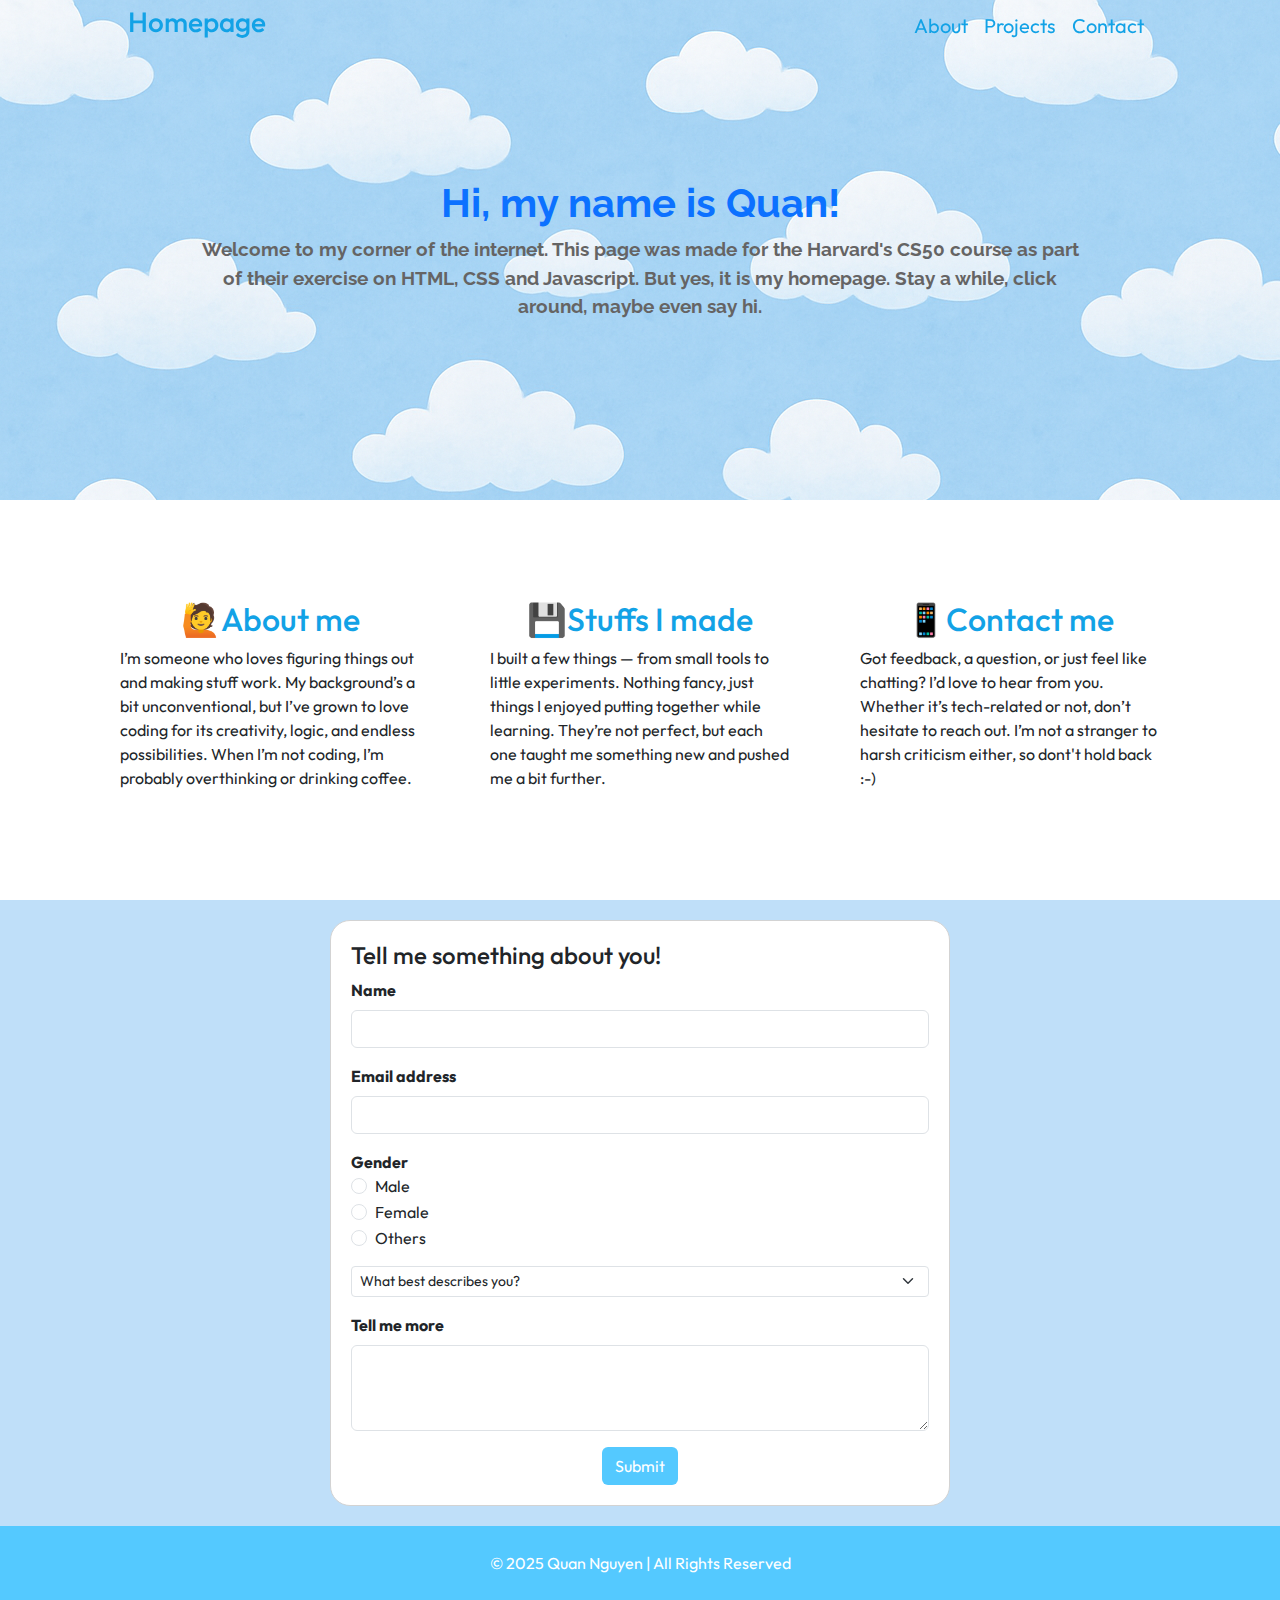
<file: index.html>
<!DOCTYPE html>

<html lang="en">

<head>
    <!-- Linking Bootstrap CSS for layout and styling -->
    <!-- Including jQuery and Bootstrap JS for navbar toggle and other interactivity -->
    <link rel="stylesheet" href="https://cdn.jsdelivr.net/npm/bootstrap@5.3.0/dist/css/bootstrap.min.css">
    <script src="https://code.jquery.com/jquery-3.5.1.slim.min.js"
        integrity="sha384-DfXdz2htPH0lsSSs5nCTpuj/zy4C+OGpamoFVy38MVBnE+IbbVYUew+OrCXaRkfj"
        crossorigin="anonymous"></script>
    <script src="https://cdn.jsdelivr.net/npm/bootstrap@4.5.3/dist/js/bootstrap.bundle.min.js"
        integrity="sha384-ho+j7jyWK8fNQe+A12Hb8AhRq26LrZ/JpcUGGOn+Y7RsweNrtN/tE3MoK7ZeZDyx"
        crossorigin="anonymous"></script>
    <link href="styles.css" rel="stylesheet">
    <link rel="preconnect" href="https://fonts.googleapis.com">
    <link rel="preconnect" href="https://fonts.gstatic.com" crossorigin>
    <link
        href="https://fonts.googleapis.com/css2?family=Outfit:wght@100..900&family=Raleway:ital,wght@0,100..900;1,100..900&display=swap"
        rel="stylesheet">
    <title>My Webpage</title>
    <script>
        document.addEventListener("DOMContentLoaded", () => {
            const submit = document.querySelector("#submit");
            submit.addEventListener('click', () => {
                alert("Thanks for reaching out!");
            })
        });
    </script>
</head>

<body>
    <header>
        <nav id="mainNavbar" class="navbar navbar-expand-md navbar fixed-top py-0">
            <a class="navbar-brand" id="navbarbrand" href="index.html">
                <h3>Homepage</h3>
            </a>
            <button class="navbar-toggler" type="button" data-bs-toggle="collapse" data-bs-target="#navbarnav"
                aria-controls="navbarnav" aria-expanded="false" aria-label="Toggle navigation">
                <span class="navbar-toggler-icon"></span>
            </button>

            <div class="collapse navbar-collapse justify-content-end text-end" id="navbarnav">
                <ul class="navbar-nav ms-auto ">
                    <li class="nav-item"><a class="nav-link" href="pages/about.html">About</a></li>
                    <li class="nav-item"><a class="nav-link" href="pages/projects.html">Projects</a></li>
                    <li class="nav-item"><a class="nav-link" href="pages/contact.html">Contact</a></li>
                </ul>
            </div>
        </nav>
    </header>
    <section class="upper">
        <h1>Hi, my name is Quan!</h1>
        <div>Welcome to my corner of the internet. This page was made for the Harvard's CS50 course as part of their
            exercise on HTML, CSS and Javascript. But yes, it is my homepage. Stay a while, click around, maybe even say
            hi.
        </div>
    </section>
    <section class="lower">
        <div>
            <h2>&#128587;About me</h2>
            <p>
                I’m someone who loves figuring things out and making stuff work. My background’s a bit unconventional,
                but I’ve grown to love coding for its creativity, logic, and endless possibilities. When I’m not coding,
                I’m probably overthinking or drinking coffee.
            </p>
        </div>
        <div>
            <h2>&#128190;Stuffs I made</h2>
            <p>
                I built a few things — from small tools to little experiments. Nothing fancy, just things I enjoyed
                putting together while learning. They’re not perfect, but each one taught me something new and pushed me
                a bit further.
            </p>
        </div>
        <div>
            <h2>&#128241;Contact me</h2>
            <p>
                Got feedback, a question, or just feel like chatting? I’d love to hear from you. Whether it’s
                tech-related or not, don’t hesitate to reach out. I’m not a stranger to harsh criticism either, so
                dont't hold back :-)
            </p>
        </div>
    </section>

    <section class="form">
        <form action="#" method="GET">
            <h4>Tell me something about you!</h4>
            <div class="mb-3">
                <label for="name" class="form-label"><b>Name</b></label>
                <input type="text" class="form-control" id="name" required>
            </div>
            <div class="mb-3">
                <label for="email" class="form-label"><b>Email address</b></label>
                <input type="email" class="form-control" id="email">
            </div>
            <div class="mb-3">
                <label><b>Gender</b></label>
                <div class="form-check">
                    <input class="form-check-input" type="radio" name="gender" id="male">
                    <label class="form-check-label" for="male">
                        Male
                    </label>
                </div>
                <div class="form-check">
                    <input class="form-check-input" type="radio" name="gender" id="female">
                    <label class="form-check-label" for="female">
                        Female
                    </label>
                </div>
                <div class="form-check">
                    <input class="form-check-input" type="radio" name="gender" id="others">
                    <label class="form-check-label" for="others">
                        Others
                    </label>
                </div>
            </div>
            <!-- Dropdown menu to let the user describe themselves -->
            <div class="mb-3">
                <select class="form-select form-select-sm" aria-label=".form-select-sm example">
                    <option selected disabled>What best describes you?</option>
                    <option value="student" id="student">Student</option>
                    <option value="dev" id="dev">Working dev</option>
                    <option value="fun" id="Other">Programming for fun</option>
                    <option value="none" id="None">None of the above</option>
                </select>
            </div>
            <!-- Freeform text box for longer user messages -->
            <div class="mb-3">
                <label for="exampleFormControlTextarea1" class="form-label"><b>Tell me more</b></label>
                <textarea class="form-control" id="exampleFormControlTextarea1" rows="3"></textarea>
            </div>
            <div class="submitbtn">
                <button id="submit" type="submit" class="btn">Submit</button>
            </div>
        </form>
    </section>
    <footer>
        &copy; 2025 Quan Nguyen | All Rights Reserved
    </footer>

    <!-- JavaScript: add background to navbar when scrolling past its height -->
    <script src="https://cdn.jsdelivr.net/npm/bootstrap@5.3.0/dist/js/bootstrap.bundle.min.js"></script>
    <script>
        $(function () {
            $(document).scroll(function () {
                var $nav = $("#mainNavbar");
                $nav.toggleClass("scrolled", $(this).scrollTop() > $nav.height());
            });
        });
    </script>
    <!-- JavaScript: toggle background class when mobile menu opens/closes -->
    <script>
        $(document).ready(function () {
            $('.nav-link').on('click', function () {
                $('.navbar-collapse').collapse('hide');
            });

            $('#navbarnav').on('show.bs.collapse', function () {
                $('#mainNavbar').addClass('showing');
            });

            $('#navbarnav').on('hide.bs.collapse', function () {
                $('#mainNavbar').removeClass('showing');
            });
        });
    </script>
</body>

</html>
</file>
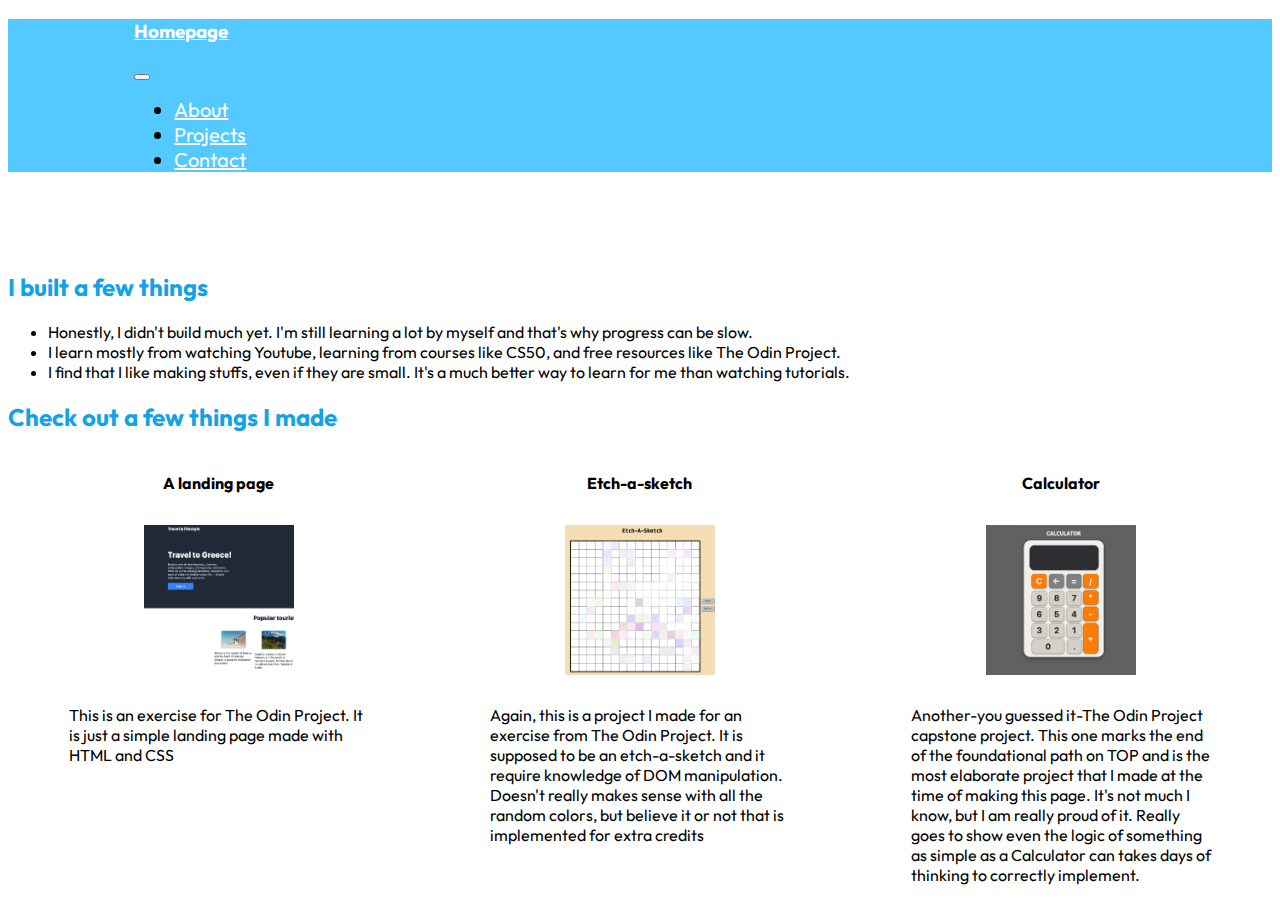
<file: pages/projects.html>
<!DOCTYPE html>
<html lang="en">

<head>
    <meta charset="UTF-8">
    <meta name="viewport" content="width=device-width, initial-scale=1.0">
    <link rel="stylesheet" href="https://stackpath.bootstrapcdn.com/bootstrap/4.1.3/css/bootstrap.min.css"
        integrity="sha384-MCw98/SFnGE8fJT3GXwEOngsV7Zt27NXFoaoApmYm81iuXoPkFOJwJ8ERdknLPMO" crossorigin="anonymous">
    <script src="https://cdn.jsdelivr.net/npm/bootstrap@5.3.3/dist/js/bootstrap.bundle.min.js"
        integrity="sha384-YvpcrYf0tY3lHB60NNkmXc5s9fDVZLESaAA55NDzOxhy9GkcIdslK1eN7N6jIeHz"
        crossorigin="anonymous"></script>
    <title>Projects</title>
    <link rel="stylesheet" href="pages.css">
    <link rel="preconnect" href="https://fonts.googleapis.com">
    <link rel="preconnect" href="https://fonts.gstatic.com" crossorigin>
    <link
        href="https://fonts.googleapis.com/css2?family=Outfit:wght@100..900&family=Raleway:ital,wght@0,100..900;1,100..900&display=swap"
        rel="stylesheet">
</head>

<body>
    <header>
        <nav id="mainNavbar" class="navbar navbar-expand-md navbar fixed-top py-0">
            <a class="navbar-brand" id="navbarbrand" href="../index.html">
                <h3>Homepage</h3>
            </a>
            <button class="navbar-toggler" type="button" data-toggle="collapse" data-target="#navbarnav">
                <span class="navbar-toggler-icon"></span>
            </button>
            <div class="collapse navbar-collapse justify-content-end" id="navbarnav">
                <ul class="navbar-nav ms-auto">
                    <li class="nav-item"><a class="nav-link" href="about.html">About</a></li>
                    <li class="nav-item"><a class="nav-link" href="projects.html">Projects</a></li>
                    <li class="nav-item"><a class="nav-link" href="contact.html">Contact</a></li>
                </ul>
            </div>
        </nav>
    </header>
    <div class="container">
        <h2>I built a few things</h2>
        <div class="facts">
            <ul>
                <li>Honestly, I didn't build much yet. I'm still learning a lot by myself and that's why progress can be
                    slow.</li>
                <li>I learn mostly from watching Youtube, learning from courses like CS50, and free resources like The
                    Odin
                    Project.</li>
                <li>I find that I like making stuffs, even if they are small. It's a much better way to learn for me
                    than
                    watching tutorials.</li>
            </ul>
        </div>

        <div>
            <h2>Check out a few things I made</h2>
            <div class="gallery">
                <div class="item">
                    <h4>A landing page</h4>
                    <a href="https://quannguyen797.github.io/odin-landing-page/"><img src="../pictures/landingpage.png"></a>
                    <p>This is an exercise for The Odin Project. It is just a simple landing page made with HTML and CSS
                    </p>
                </div>
                <div class="item">
                    <h4>Etch-a-sketch</h4>
                    <a href="https://quannguyen797.github.io/etch-a-sketch/"><img src="../pictures/etch.png"></a>
                    <p>Again, this is a project I made for an exercise from The Odin Project. It is supposed to be an
                        etch-a-sketch and it require knowledge of DOM manipulation. Doesn't really makes sense with all
                        the random colors, but believe it or not that is implemented for extra credits</p>
                </div>
                <div class="item">
                    <h4>Calculator</h4>
                    <a href="https://quannguyen797.github.io/Calculator/"><img src="../pictures/calc.png"></a>
                    <p>Another-you guessed it-The Odin Project capstone project. This one marks the end of the
                        foundational path on TOP and is the most elaborate project that I made at the time of making
                        this page. It's not much I know, but I am really proud of it. Really goes to show even the logic
                        of something as simple as a Calculator can takes days of thinking to correctly implement.</p>
                </div>
            </div>
        </div>
    </div>
</body>

</html>
</file>
<file: styles.css>
body{
    font-family: "Outfit", sans-serif;
}
h1{
    font-weight: bold;
}
.upper{
    min-height: 500px;
    text-align: center;
    background-image: url('pictures/sky.png');
    color: rgb(12, 113, 255);
    display: flex;
    flex-direction: column;
    justify-content: center;
    align-items: center;
    font-family: "Raleway", sans-serif;
}

.upper>div{
    text-align: center;
    color: rgb(101, 100, 100);
    font-size: larger;
    min-width: 50%;
    max-width: 70%;
    font-weight: bold;
}
.lower{
    display: flex;
    justify-content: space-around;
    align-items: center;
    gap: 30px;
    margin: 0 100px;
    flex-wrap: wrap;
}

.lower>div{
    max-width: 300px;
    min-height: 400px;
    display: flex;
    flex-direction: column;
    align-items: center;
    padding-top: 100px;
}

.lower>div>h2{
    color:#12a2e6;
}

form{
    border: 1px solid lightgray;
    border-radius: 20px;
    padding: 20px;
    min-width: 50%;
    background-color: white;
}

.form{
    min-height: 300px;
    display: flex;
    flex-direction: column;
    justify-content: center;
    align-items: center;
    gap: 20px;
    padding: 20px;
    background-color: #bfdff9;
}
#mainNavbar.scrolled{
    background-color: #54c9ff;
    transition: all 0.3s ease-in-out;
}
.nav-link, .navbar-brand{
    color: #12a2e6;
}

#mainNavbar.scrolled .nav-link,
#mainNavbar.scrolled .navbar-brand {
    color: white;
    transition: all 0.3s ease-in-out;
}
#mainNavbar.showing {
    background-color: #54c9ff;
    transition: all 0.3s ease-in-out;
}

#mainNavbar.showing .nav-link,
#mainNavbar.showing .navbar-brand {
    color: white;
    transition: all 0.3s ease-in-out;
}
body{
    box-sizing: border-box;
}
.btn{
    text-align: center;
}
footer{
    padding: 25px;
    display: flex;
    justify-content: center;
    align-items: center;
    background-color: #54c9ff;
    color: white;
}

#submit{
    background-color: #54c9ff;
    color: white;
}

#submit:hover{
    background-color: #0d6efd;
}

#mainNavbar{
    padding: 0 10%;
}

.nav-item{
    font-size: 20px;
}

.submitbtn{
    display: flex;
    justify-content: center;
}
</file>
<file: pages/pages.css>
body{
    font-family: "Outfit", sans-serif;
}
#mainNavbar{
    padding: 0 10%;
    background-color: #54c9ff;
}

.nav-link, .navbar-brand{
    color: white;
}

.nav-item{
    font-size: 20px;
}

.container{
    margin-top: 100px;
}
h2{
    color:#12a2e6;
}

.gallery{
    display: flex;
    justify-content: space-around;
}

.gallery>div>p{
    max-width: 300px;
}

.contact{
    text-align: center;
    display: flex;
    flex-direction: column;
    justify-content: center;
    align-items: center;
    gap: 20px;
    max-width: 70%;
}

img{
    width: 150px;
    height: 150px
}

.item{
    display: flex;
    flex-direction: column;
    justify-content: flex-start;
    align-items: center;
    gap: 10px;
}
</file>
